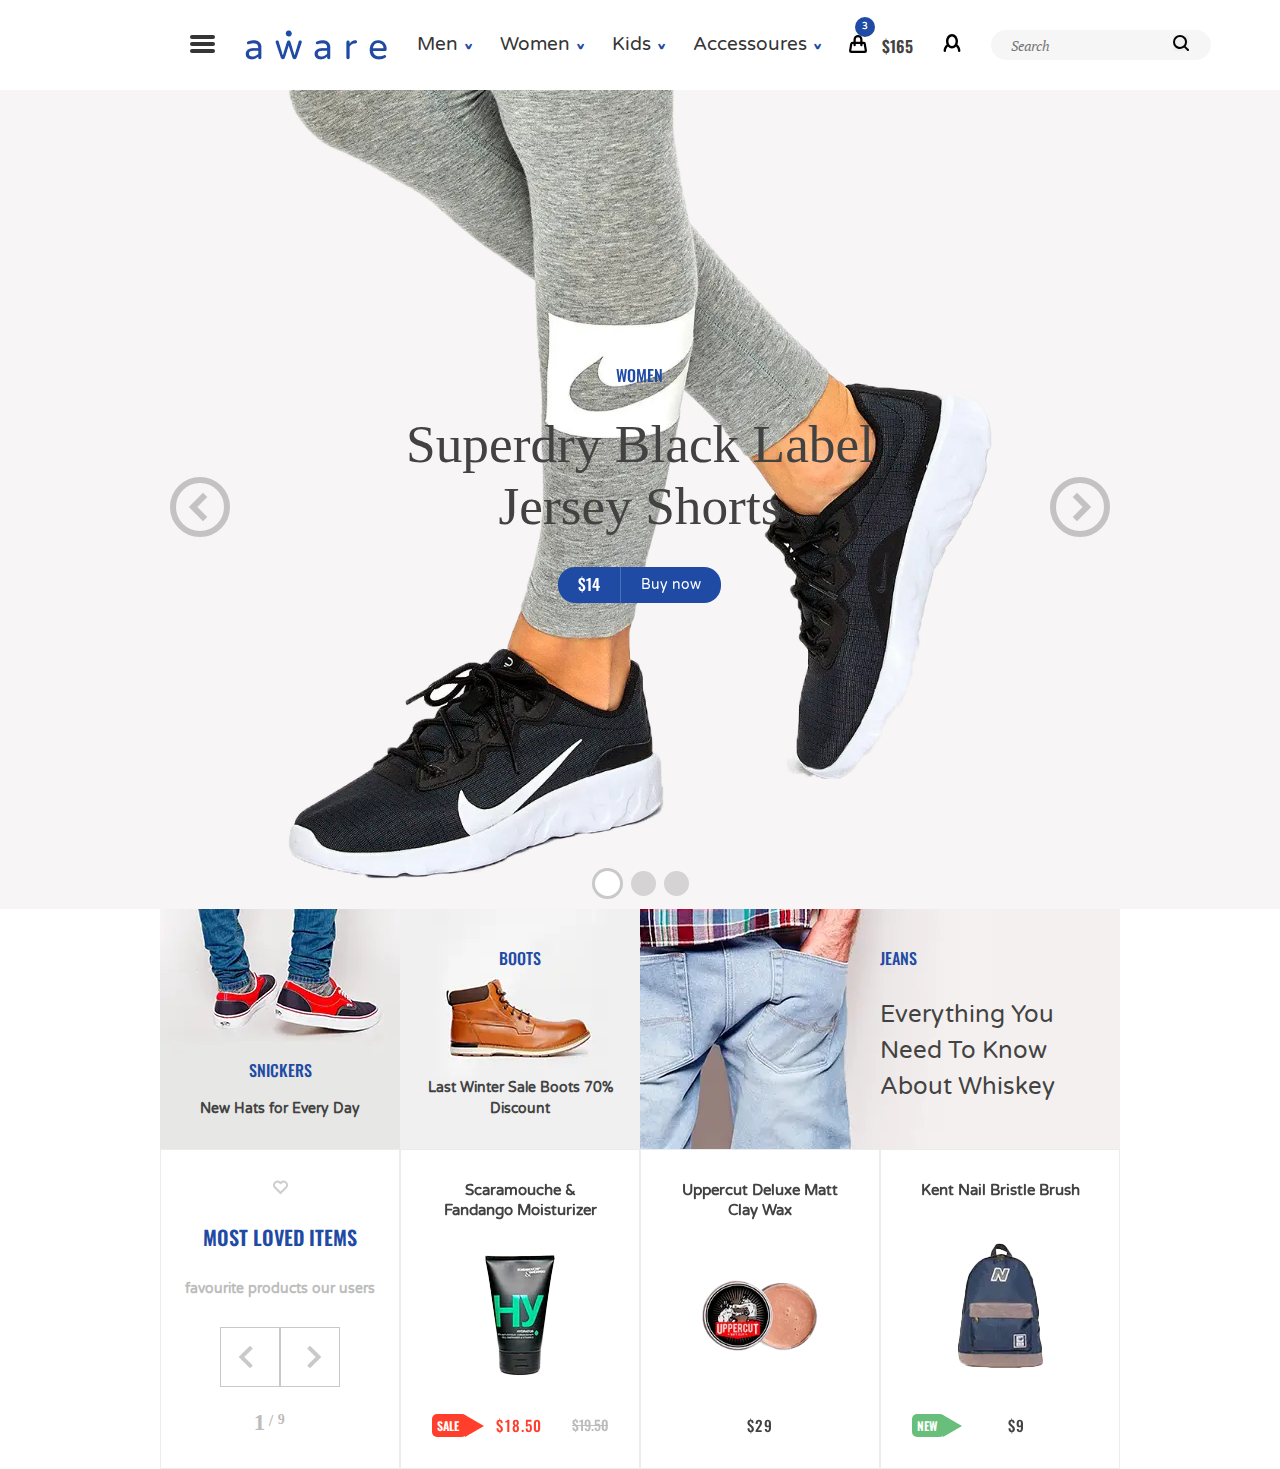
<file: index.html>
<!DOCTYPE html><html lang="en">	<head>		<meta charset="utf-8">		<meta name="viewport" content="width=device-width, initial-scale=1.0">		<link rel="stylesheet" href="css/main.min.css">		<title>Aware</title>	</head>	<body>		<header class="header header__container container">    <div class="header__left">        <div class="burger">            <span></span>        </div>        <div class="header__logo"></div>        <nav class="header__nav nav">            <ul class="nav__list">                <li class="nav__item">                    <a href="#">Men</a>                    <ul class="nav__dropdown dropdown">                        <li class="dropdown__item"><a class="dropdown__link main-link" href="#">Bags</a></li>                        <li class="dropdown__item"><a class="dropdown__link main-link" href="#">Belts</a></li>                        <li class="dropdown__item"><a class="dropdown__link main-link" href="#">Hats, Scarves &                                Gloves</a></li>                        <li class="dropdown__item"><a class="dropdown__link main-link" href="#">Sunglassses</a></li>                        <li class="dropdown__item"><a class="dropdown__link main-link" href="#">Watches</a></li>                        <li class="dropdown__item"><a class="dropdown__link main-link" href="#">Wallets</a></li>                        <li class="dropdown__item"><a class="dropdown__link main-link" href="#">Boat Shoes</a></li>                        <li class="dropdown__item"><a class="dropdown__link main-link" href="#">Boots</a></li>                        <li class="dropdown__item"><a class="dropdown__link main-link" href="#">Deserts & Chukkas</a>                        </li>                        <li class="dropdown__item"><a class="dropdown__link main-link" href="#">Espadrilles &                                Sandals</a></li>                        <li class="dropdown__item"><a class="dropdown__link main-link" href="#">Flip Flops</a></li>                    </ul>                </li>                <li class="nav__item">                    <a href="#">Women</a>                    <ul class="nav__dropdown dropdown">                        <li class="dropdown__item"><a class="dropdown__link main-link" href="#">Bags</a></li>                        <li class="dropdown__item"><a class="dropdown__link main-link" href="#">Belts</a></li>                        <li class="dropdown__item"><a class="dropdown__link main-link" href="#">Hats, Scarves &                                Gloves</a></li>                        <li class="dropdown__item"><a class="dropdown__link main-link" href="#">Sunglassses</a></li>                        <li class="dropdown__item"><a class="dropdown__link main-link" href="#">Watches</a></li>                        <li class="dropdown__item"><a class="dropdown__link main-link" href="#">Wallets</a></li>                        <li class="dropdown__item"><a class="dropdown__link main-link" href="#">Boat Shoes</a></li>                        <li class="dropdown__item"><a class="dropdown__link main-link" href="#">Boots</a></li>                        <li class="dropdown__item"><a class="dropdown__link main-link" href="#">Deserts & Chukkas</a>                        </li>                        <li class="dropdown__item"><a class="dropdown__link main-link" href="#">Espadrilles &                                Sandals</a></li>                        <li class="dropdown__item"><a class="dropdown__link main-link" href="#">Flip Flops</a></li>                    </ul>                </li>                <li class="nav__item">                    <a href="#">Kids</a>                    <ul class="nav__dropdown dropdown">                        <li class="dropdown__item"><a class="dropdown__link main-link" href="#">Bags</a></li>                        <li class="dropdown__item"><a class="dropdown__link main-link" href="#">Belts</a></li>                        <li class="dropdown__item"><a class="dropdown__link main-link" href="#">Hats, Scarves &                                Gloves</a></li>                        <li class="dropdown__item"><a class="dropdown__link main-link" href="#">Sunglassses</a></li>                        <li class="dropdown__item"><a class="dropdown__link main-link" href="#">Watches</a></li>                        <li class="dropdown__item"><a class="dropdown__link main-link" href="#">Wallets</a></li>                        <li class="dropdown__item"><a class="dropdown__link main-link" href="#">Boat Shoes</a></li>                        <li class="dropdown__item"><a class="dropdown__link main-link" href="#">Boots</a></li>                        <li class="dropdown__item"><a class="dropdown__link main-link" href="#">Deserts & Chukkas</a>                        </li>                        <li class="dropdown__item"><a class="dropdown__link main-link" href="#">Espadrilles &                                Sandals</a></li>                        <li class="dropdown__item"><a class="dropdown__link main-link" href="#">Flip Flops</a></li>                    </ul>                </li>                <li class="nav__item">                    <a href="#">Accessoures</a>                    <ul class="nav__dropdown dropdown">                        <li class="dropdown__item"><a class="dropdown__link main-link" href="#">Bags</a></li>                        <li class="dropdown__item"><a class="dropdown__link main-link" href="#">Belts</a></li>                        <li class="dropdown__item"><a class="dropdown__link main-link" href="#">Hats, Scarves &                                Gloves</a></li>                        <li class="dropdown__item"><a class="dropdown__link main-link" href="#">Sunglassses</a></li>                        <li class="dropdown__item"><a class="dropdown__link main-link" href="#">Watches</a></li>                        <li class="dropdown__item"><a class="dropdown__link main-link" href="#">Wallets</a></li>                        <li class="dropdown__item"><a class="dropdown__link main-link" href="#">Boat Shoes</a></li>                        <li class="dropdown__item"><a class="dropdown__link main-link" href="#">Boots</a></li>                        <li class="dropdown__item"><a class="dropdown__link main-link" href="#">Deserts & Chukkas</a>                        </li>                        <li class="dropdown__item"><a class="dropdown__link main-link" href="#">Espadrilles &                                Sandals</a></li>                        <li class="dropdown__item"><a class="dropdown__link main-link" href="#">Flip Flops</a></li>                    </ul>                </li>            </ul>        </nav>    </div>    <div class="header__right">        <div class="header__user-panel user-panel">            <ul class="user-panel__list">                <li class="user-panel__item basket">                    <a href="#" class="user-panel__link">                        <svg>                            <use xlink:href="img/sprite.svg#basket"></use>                        </svg>                    </a>                    <div class="basket__count">3</div>                    <div class="basket__total-price">165</div>                </li>                <li class="user-panel__item user">                    <a href="#" class="user-panel__link">                        <svg>                            <use xlink:href="img/sprite.svg#user"></use>                        </svg>                    </a>                </li>                <li class="user-panel__item search">                    <form class="user-panel__form">                        <input type="text" placeholder="Search">                        <button type="submit"></button>                    </form>                </li>            </ul>        </div>    </div></header><div class="container container_hidden">    <div class="sidebar">        <ul class="sidebar__block sidebar__main-block">            <li class="sidebar__item sidebar__item_hidden"><a href="#">Men</a></li>            <li class="sidebar__item sidebar__item_hidden"><a href="#">Women</a></li>            <li class="sidebar__item sidebar__item_hidden"><a href="#">Kids</a></li>            <li class="sidebar__item sidebar__item_hidden"><a href="#">Accessoures</a></li>            <li class="sidebar__item"><a class="sale" href="#">Sale -70%</a></li>            <li class="sidebar__item"><a href="#">LookBook</a></li>            <li class="sidebar__item"><a href="#">Blog</a></li>        </ul>        <ul class="sidebar__block sidebar__help-block">            <li class="sidebar__item sidebar__help-item"><a class="sale" href="#">Shipping</a></li>            <li class="sidebar__item sidebar__help-item"><a href="#">Payment</a></li>            <li class="sidebar__item sidebar__help-item"><a href="#">Help</a></li>        </ul>        <ul class="sidebar__block sidebar__user-block user-panel">            <li class="sidebar__item sidebar__user-item user-panel__item user-panel__item_hidden user-panel__item_fill-tundora">                <a href="#" class="user-panel__link user-panel__link_color-silver">                    <svg>                        <use xlink:href="img/sprite.svg#user"></use>                    </svg>                    User                </a>            </li>            <li class="sidebar__item sidebar__user-item user-panel__item user-panel__item_hidden user-panel__item_fill-tundora">                <a href="#" class="user-panel__link user-panel__link_color-silver">                    <svg>                        <use xlink:href="img/sprite.svg#basket"></use>                    </svg>                    Order                </a>            </li>            <li class="sidebar__item sidebar__user-item user-panel__item user-panel__item_fill-tundora">                <svg>                    <use xlink:href="img/sprite.svg#location"></use>                </svg>                <form class="sidebar__form">                    <input type="text" placeholder="Uzbekistan">/                    <input type="text" placeholder="$">                </form>            </li>        </ul>    </div></div>		<div class="background-main-slider">    <div class="main-slider swiper-container container">        <div class="swiper-wrapper">            <div class="main-slider__slide swiper-slide">                <picture><source srcset="/img/main-slider-hero.webp" type="image/webp"><img class="main-slider__image" src="/img/main-slider-hero.png" alt=""></picture>                <div class="main-slider__content">                    <div class="main-slider__item main-slider__title">Women</div>                    <div class="main-slider__item main-slider__text">                        Superdry Black Label Jersey Shorts                    </div>                    <div class="main-slider__item main-slider__btn btn">                        <div class="btn__left">$14</div>                        <div class="btn__right">Buy now</div>                    </div>                </div>            </div>            <div class="main-slider__slide swiper-slide">                <picture><source srcset="/img/main-slider-hero.webp" type="image/webp"><img class="main-slider__image" src="/img/main-slider-hero.png" alt=""></picture>                <div class="main-slider__content">                    <div class="main-slider__item main-slider__title">Women</div>                    <div class="main-slider__item main-slider__text">                        Superdry Black Label Jersey Shorts                    </div>                    <div class="main-slider__item main-slider__btn btn">                        <div class="btn__left">$14</div>                        <div class="btn__right">Buy now</div>                    </div>                </div>            </div>            <div class="main-slider__slide swiper-slide">                <picture><source srcset="/img/main-slider-hero.webp" type="image/webp"><img class="main-slider__image" src="/img/main-slider-hero.png" alt=""></picture>                <div class="main-slider__content">                    <div class="main-slider__item main-slider__title">Women</div>                    <div class="main-slider__item main-slider__text">                        Superdry Black Label Jersey Shorts                    </div>                    <div class="main-slider__item main-slider__btn btn">                        <div class="btn__left">$14</div>                        <div class="btn__right">Buy now</div>                    </div>                </div>            </div>        </div>        <div class="swiper-pagination"></div>        <div class="main-slider__navigation-btn swiper-button-next">            <div class="main-slider__navigation-btn_next"></div>        </div>        <div class="main-slider__navigation-btn swiper-button-prev">            <div class="main-slider__navigation-btn_prev"></div>        </div>    </div></div>		<main class="main-content container">			<div class="banners container">    <div class="banners__item">        <div class="banners__content">            <div class="banners__title">Snickers</div>            <div class="banners__text">                New Hats for Every Day            </div>        </div>        <picture><source srcset="/img/banner1.webp" type="image/webp"><img class="banners__image" src="/img/banner1.png" alt=""></picture>    </div>    <div class="banners__item">        <div class="banners__content">            <div class="banners__title">Boots</div>            <div class="banners__text">                Last Winter Sale Boots 70% Discount            </div>        </div>        <picture><source srcset="/img/banner2.webp" type="image/webp"><img class="banners__image" src="/img/banner2.png" alt=""></picture>    </div>    <div class="banners__item">        <div class="banners__content">            <div class="banners__title">Jeans</div>            <div class="banners__text">                Everything You Need To Know About Whiskey            </div>        </div>        <div class="banners__background"></div>    </div></div>			<div class="most-loved">    <div class="most-loved__container container">        <div class="most-loved__header section-header">            <svg class="section-header__image">                <use xlink:href="img/sprite.svg#heart"></use>            </svg>            <div class="section-header__title">                Most loved items            </div>            <div class="section-header__description">                favourite products our users            </div>        </div>        <div class="most-loved__control">            <div class="most-loved__btns-container">                <div class="most-loved__btn-container most-loved__swiper-button-prev">                    <div class="most-loved__btn-icon most-loved__btn-icon_prev"></div>                </div>                <div class="most-loved__btn-container most-loved__swiper-button-next">                    <div class="most-loved__btn-icon most-loved__btn-icon_next"></div>                </div>            </div>            <div class="most-loved__swiper-pagination"></div>        </div>        <div class="most-loved__slider">            <div class="swiper-wrapper">                <div class="swiper-slide most-loved__slide most-loved-slide">                    <div class="most-loved-slide__title">                        Scaramouche & Fandango Moisturizer                    </div>                    <picture><source srcset="/img/most-loved1.webp" type="image/webp"><img src="/img/most-loved1.png" alt="" class="most-loved-slide__image"></picture>                    <div class="most-loved-slide__price-container">                        <div class="most-loved-slide__sale-icon">Sale</div>                        <div class="most-loved-slide__current-price most-loved-slide__current-price_sale">18.50</div>                        <div class="most-loved-slide__last-price">19.50</div>                    </div>                </div>                <div class="swiper-slide most-loved__slide most-loved-slide">                    <div class="most-loved-slide__title">                        Uppercut Deluxe Matt Clay Wax                    </div>                    <picture><source srcset="/img/most-loved2.webp" type="image/webp"><img src="/img/most-loved2.png" alt="" class="most-loved-slide__image"></picture>                    <div class="most-loved-slide__price-container">                        <div></div>                        <div class="most-loved-slide__current-price">29</div>                        <div></div>                    </div>                </div>                <div class="swiper-slide most-loved__slide most-loved-slide">                    <div class="most-loved-slide__title">                        Kent Nail Bristle Brush                    </div>                    <picture><source srcset="/img/most-loved3.webp" type="image/webp"><img src="/img/most-loved3.png" alt="" class="most-loved-slide__image"></picture>                    <div class="most-loved-slide__price-container">                        <div class="most-loved-slide__new-icon">New</div>                        <div class="most-loved-slide__current-price">9</div>                        <div></div>                    </div>                </div>                <div class="swiper-slide most-loved__slide most-loved-slide">                    <div class="most-loved-slide__title">                        Scaramouche & Fandango Moisturizer                    </div>                    <picture><source srcset="/img/most-loved1.webp" type="image/webp"><img src="/img/most-loved1.png" alt="" class="most-loved-slide__image"></picture>                    <div class="most-loved-slide__price-container">                        <div class="most-loved-slide__sale-icon">Sale</div>                        <div class="most-loved-slide__current-price most-loved-slide__current-price_sale">18.50</div>                        <div class="most-loved-slide__last-price">19.50</div>                    </div>                </div>                <div class="swiper-slide most-loved__slide most-loved-slide">                    <div class="most-loved-slide__title">                        Uppercut Deluxe Matt Clay Wax                    </div>                    <picture><source srcset="/img/most-loved2.webp" type="image/webp"><img src="/img/most-loved2.png" alt="" class="most-loved-slide__image"></picture>                    <div class="most-loved-slide__price-container">                        <div></div>                        <div class="most-loved-slide__current-price">29</div>                        <div></div>                    </div>                </div>                <div class="swiper-slide most-loved__slide most-loved-slide">                    <div class="most-loved-slide__title">                        Kent Nail Bristle Brush                    </div>                    <picture><source srcset="/img/most-loved3.webp" type="image/webp"><img src="/img/most-loved3.png" alt="" class="most-loved-slide__image"></picture>                    <div class="most-loved-slide__price-container">                        <div class="most-loved-slide__new-icon">New</div>                        <div class="most-loved-slide__current-price">9</div>                        <div></div>                    </div>                </div>                <div class="swiper-slide most-loved__slide most-loved-slide">                    <div class="most-loved-slide__title">                        Scaramouche & Fandango Moisturizer                    </div>                    <picture><source srcset="/img/most-loved1.webp" type="image/webp"><img src="/img/most-loved1.png" alt="" class="most-loved-slide__image"></picture>                    <div class="most-loved-slide__price-container">                        <div class="most-loved-slide__sale-icon">Sale</div>                        <div class="most-loved-slide__current-price most-loved-slide__current-price_sale">18.50</div>                        <div class="most-loved-slide__last-price">19.50</div>                    </div>                </div>                <div class="swiper-slide most-loved__slide most-loved-slide">                    <div class="most-loved-slide__title">                        Uppercut Deluxe Matt Clay Wax                    </div>                    <picture><source srcset="/img/most-loved2.webp" type="image/webp"><img src="/img/most-loved2.png" alt="" class="most-loved-slide__image"></picture>                    <div class="most-loved-slide__price-container">                        <div></div>                        <div class="most-loved-slide__current-price">29</div>                        <div></div>                    </div>                </div>                <div class="swiper-slide most-loved__slide most-loved-slide">                    <div class="most-loved-slide__title">                        Kent Nail Bristle Brush                    </div>                    <picture><source srcset="/img/most-loved3.webp" type="image/webp"><img src="/img/most-loved3.png" alt="" class="most-loved-slide__image"></picture>                    <div class="most-loved-slide__price-container">                        <div class="most-loved-slide__new-icon">New</div>                        <div class="most-loved-slide__current-price">9</div>                        <div></div>                    </div>                </div>            </div>        </div>    </div></div>					</main>	</body>	<script src="js/main.min.js"></script></html>
</file>
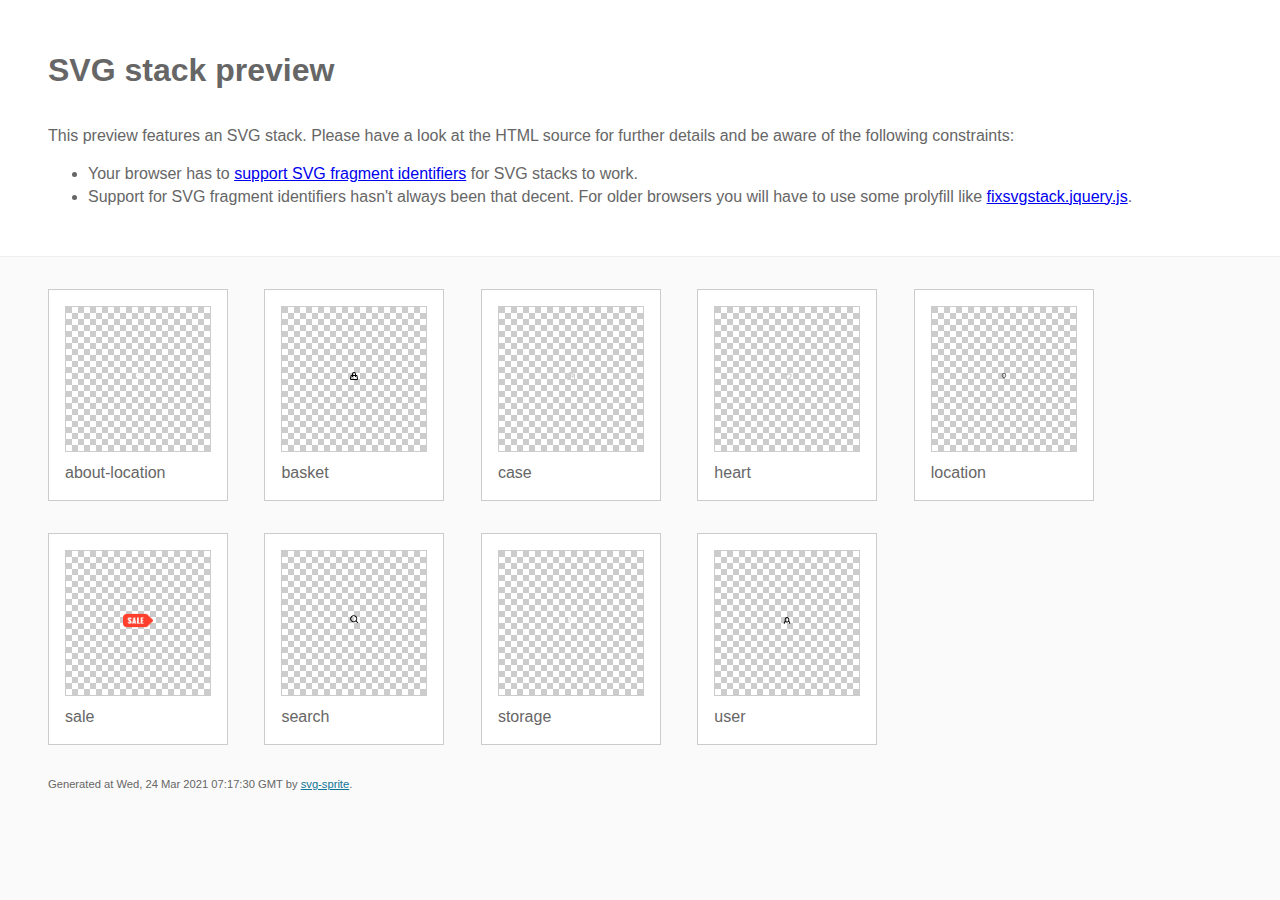
<file: img/stack/sprite.stack.html>
<!DOCTYPE html>
<html lang="en" xmlns="http://www.w3.org/1999/xhtml">
	<head>
		<meta charset="utf-8"/>
		<meta http-equiv="X-UA-Compatible" content="IE=Edge"/>
		<title>SVG stack preview | svg-sprite</title>
		<style>@charset "UTF-8";body{padding:0;margin:0;color:#666;background:#fafafa;font-family:Arial,Helvetica,sans-serif;font-size:1em;line-height:1.4}header{display:block;padding:3em 3em 2em 3em;background-color:#fff}header p{margin:2em 0 0 0}section{border-top:1px solid #eee;padding:2em 3em 0 3em}section ul{margin:0;padding:0}section li{display:inline;display:inline-block;background-color:#fff;position:relative;margin:0 2em 2em 0;vertical-align:top;border:1px solid #ccc;padding:1em 1em 3em 1em;cursor:default}.icon-box{margin:0;width:144px;height:144px;position:relative;background:#ccc url("[data-uri]") top left repeat;border:1px solid #ccc;display:table-cell;vertical-align:middle;text-align:center}.icon{display:inline;display:inline-block}h1{margin-top:0}h2{margin:0;padding:0;font-size:1em;font-weight:normal;white-space:nowrap;overflow:hidden;text-overflow:ellipsis;position:absolute;left:1em;right:1em;bottom:1em}footer{display:block;margin:0;padding:0 3em 3em 3em}footer p{margin:0;font-size:.7em}footer a{color:#0f7595;margin-left:0}</style>
		
<!--
	
Sprite shape dimensions
====================================================================================================
You will need to set the sprite shape dimensions via CSS when you use them as stack SVGs, otherwise
they would become a huge 100% in size. You may use the following dimension classes for doing so.
They might well be outsourced to an external stylesheet of course.

-->

<style type="text/css">
	.svg-about-location-dims { width: 13px; height: 16px; }
	.svg-basket-dims { width: 16px; height: 16px; }
	.svg-case-dims { width: 16px; height: 16px; }
	.svg-heart-dims { width: 15px; height: 13.875px; }
	.svg-location-dims { width: 12px; height: 16px; }
	.svg-sale-dims { width: 34px; height: 15px; }
	.svg-search-dims { width: 17px; height: 17px; }
	.svg-storage-dims { width: 14px; height: 16px; }
	.svg-user-dims { width: 14px; height: 15px; }
</style>

<!--
====================================================================================================
-->

	</head>
	<body>
		<header>
			<h1>SVG stack preview</h1>
			<p>This preview features an SVG stack. Please have a look at the HTML source for further details and be aware of the following constraints:</p>
			<ul>
				<li>Your browser has to <a href="http://caniuse.com/#feat=svg-fragment" target="_blank">support SVG fragment identifiers</a> for SVG stacks to work.</li>
				<li>Support for SVG fragment identifiers hasn't always been that decent. For older browsers you will have to use some prolyfill like <a href="https://github.com/preciousforever/SVG-Stacker/blob/master/fixsvgstack.jquery.js" target="_blank">fixsvgstack.jquery.js</a>.</li>
			</ul>
		</header>
		<section>
			
<!--
	
SVG stack
====================================================================================================
These SVG images make use of fragment identifiers (IDs) to reference certain portions of the
external sprite. By default, all shapes inside the sprite are hidden by CSS. The `:target` pseudo
selector is used to show the very shape that is referenced by the fragment identifier.  

-->

			<ul>
				
				<li title="about-location">
					<div class="icon-box">
						
						<!-- about-location -->
						<img src="../sprite.svg#about-location" class="svg-about-location-dims" alt="about-location"/>
						
					</div>
					<h2>about-location</h2>
				</li>
				<li title="basket">
					<div class="icon-box">
						
						<!-- basket -->
						<img src="../sprite.svg#basket" class="svg-basket-dims" alt="basket"/>
						
					</div>
					<h2>basket</h2>
				</li>
				<li title="case">
					<div class="icon-box">
						
						<!-- case -->
						<img src="../sprite.svg#case" class="svg-case-dims" alt="case"/>
						
					</div>
					<h2>case</h2>
				</li>
				<li title="heart">
					<div class="icon-box">
						
						<!-- heart -->
						<img src="../sprite.svg#heart" class="svg-heart-dims" alt="heart"/>
						
					</div>
					<h2>heart</h2>
				</li>
				<li title="location">
					<div class="icon-box">
						
						<!-- location -->
						<img src="../sprite.svg#location" class="svg-location-dims" alt="location"/>
						
					</div>
					<h2>location</h2>
				</li>
				<li title="sale">
					<div class="icon-box">
						
						<!-- sale -->
						<img src="../sprite.svg#sale" class="svg-sale-dims" alt="sale"/>
						
					</div>
					<h2>sale</h2>
				</li>
				<li title="search">
					<div class="icon-box">
						
						<!-- search -->
						<img src="../sprite.svg#search" class="svg-search-dims" alt="search"/>
						
					</div>
					<h2>search</h2>
				</li>
				<li title="storage">
					<div class="icon-box">
						
						<!-- storage -->
						<img src="../sprite.svg#storage" class="svg-storage-dims" alt="storage"/>
						
					</div>
					<h2>storage</h2>
				</li>
				<li title="user">
					<div class="icon-box">
						
						<!-- user -->
						<img src="../sprite.svg#user" class="svg-user-dims" alt="user"/>
						
					</div>
					<h2>user</h2>
				</li>
			</ul>

<!--
====================================================================================================
-->

		</section>
		<footer>
			<p>Generated at Wed, 24 Mar 2021 07:17:30 GMT by <a href="https://github.com/jkphl/svg-sprite" target="_blank">svg-sprite</a>.</p>
		</footer>
	</body>
</html>
</file>
<file: css/main.min.css>
@import url(https://fonts.googleapis.com/css?family=Varela+Round:regular);@import url(https://fonts.googleapis.com/css?family=PT+Serif:regular,italic,700,700italic);@import url(https://fonts.googleapis.com/css?family=Oswald:200,300,regular,500,600,700);:root{--color-white:#fff;--color-black:#000;--color-silver:#bcbcbc;--color-mine-shaft:#353535;--color-tundora:#424242;--color-tundora2:#222;--color-tundora3:#4d4d4d;--color-fun-blue:#1f4ba5;--color-wild-sand:#f6f6f6;--color-red-orange:#ff3f2b;--color-fern:#68bf7b;--color-gallery:#ececec}/*! normalize.css v8.0.1 | MIT License | github.com/necolas/normalize.css */html{line-height:1.15;-webkit-text-size-adjust:100%}body{margin:0}main{display:block}h1{font-size:2em;margin:.67em 0}hr{-webkit-box-sizing:content-box;box-sizing:content-box;height:0;overflow:visible}pre{font-family:monospace,monospace;font-size:1em}a{background-color:transparent}abbr[title]{border-bottom:none;text-decoration:underline;-webkit-text-decoration:underline dotted;text-decoration:underline dotted}b,strong{font-weight:bolder}code,kbd,samp{font-family:monospace,monospace;font-size:1em}small{font-size:80%}sub,sup{font-size:75%;line-height:0;position:relative;vertical-align:baseline}sub{bottom:-.25em}sup{top:-.5em}img{border-style:none}button,input,optgroup,select,textarea{font-family:inherit;font-size:100%;line-height:1.15;margin:0}button,input{overflow:visible}button,select{text-transform:none}[type=button],[type=reset],[type=submit],button{-webkit-appearance:button}[type=button]::-moz-focus-inner,[type=reset]::-moz-focus-inner,[type=submit]::-moz-focus-inner,button::-moz-focus-inner{border-style:none;padding:0}[type=button]:-moz-focusring,[type=reset]:-moz-focusring,[type=submit]:-moz-focusring,button:-moz-focusring{outline:1px dotted ButtonText}fieldset{padding:.35em .75em .625em}legend{-webkit-box-sizing:border-box;box-sizing:border-box;color:inherit;display:table;max-width:100%;padding:0;white-space:normal}progress{vertical-align:baseline}textarea{overflow:auto}[type=checkbox],[type=radio]{-webkit-box-sizing:border-box;box-sizing:border-box;padding:0}[type=number]::-webkit-inner-spin-button,[type=number]::-webkit-outer-spin-button{height:auto}[type=search]{-webkit-appearance:textfield;outline-offset:-2px}[type=search]::-webkit-search-decoration{-webkit-appearance:none}::-webkit-file-upload-button{-webkit-appearance:button;font:inherit}details{display:block}summary{display:list-item}template{display:none}[hidden]{display:none}@font-face{font-family:swiper-icons;src:url("data:application/font-woff;charset=utf-8;base64, [base64]//wADZ2x5ZgAAAywAAADMAAAD2MHtryVoZWFkAAABbAAAADAAAAA2E2+eoWhoZWEAAAGcAAAAHwAAACQC9gDzaG10eAAAAigAAAAZAAAArgJkABFsb2NhAAAC0AAAAFoAAABaFQAUGG1heHAAAAG8AAAAHwAAACAAcABAbmFtZQAAA/gAAAE5AAACXvFdBwlwb3N0AAAFNAAAAGIAAACE5s74hXjaY2BkYGAAYpf5Hu/j+W2+MnAzMYDAzaX6QjD6/4//Bxj5GA8AuRwMYGkAPywL13jaY2BkYGA88P8Agx4j+/8fQDYfA1AEBWgDAIB2BOoAeNpjYGRgYNBh4GdgYgABEMnIABJzYNADCQAACWgAsQB42mNgYfzCOIGBlYGB0YcxjYGBwR1Kf2WQZGhhYGBiYGVmgAFGBiQQkOaawtDAoMBQxXjg/wEGPcYDDA4wNUA2CCgwsAAAO4EL6gAAeNpj2M0gyAACqxgGNWBkZ2D4/wMA+xkDdgAAAHjaY2BgYGaAYBkGRgYQiAHyGMF8FgYHIM3DwMHABGQrMOgyWDLEM1T9/w8UBfEMgLzE////P/5//f/V/xv+r4eaAAeMbAxwIUYmIMHEgKYAYjUcsDAwsLKxc3BycfPw8jEQA/[base64]/uznmfPFBNODM2K7MTQ45YEAZqGP81AmGGcF3iPqOop0r1SPTaTbVkfUe4HXj97wYE+yNwWYxwWu4v1ugWHgo3S1XdZEVqWM7ET0cfnLGxWfkgR42o2PvWrDMBSFj/IHLaF0zKjRgdiVMwScNRAoWUoH78Y2icB/yIY09An6AH2Bdu/UB+yxopYshQiEvnvu0dURgDt8QeC8PDw7Fpji3fEA4z/PEJ6YOB5hKh4dj3EvXhxPqH/SKUY3rJ7srZ4FZnh1PMAtPhwP6fl2PMJMPDgeQ4rY8YT6Gzao0eAEA409DuggmTnFnOcSCiEiLMgxCiTI6Cq5DZUd3Qmp10vO0LaLTd2cjN4fOumlc7lUYbSQcZFkutRG7g6JKZKy0RmdLY680CDnEJ+UMkpFFe1RN7nxdVpXrC4aTtnaurOnYercZg2YVmLN/d/gczfEimrE/fs/bOuq29Zmn8tloORaXgZgGa78yO9/cnXm2BpaGvq25Dv9S4E9+5SIc9PqupJKhYFSSl47+Qcr1mYNAAAAeNptw0cKwkAAAMDZJA8Q7OUJvkLsPfZ6zFVERPy8qHh2YER+3i/BP83vIBLLySsoKimrqKqpa2hp6+jq6RsYGhmbmJqZSy0sraxtbO3sHRydnEMU4uR6yx7JJXveP7WrDycAAAAAAAH//wACeNpjYGRgYOABYhkgZgJCZgZNBkYGLQZtIJsFLMYAAAw3ALgAeNolizEKgDAQBCchRbC2sFER0YD6qVQiBCv/H9ezGI6Z5XBAw8CBK/m5iQQVauVbXLnOrMZv2oLdKFa8Pjuru2hJzGabmOSLzNMzvutpB3N42mNgZGBg4GKQYzBhYMxJLMlj4GBgAYow/P/PAJJhLM6sSoWKfWCAAwDAjgbRAAB42mNgYGBkAIIbCZo5IPrmUn0hGA0AO8EFTQAA") format("woff");font-weight:400;font-style:normal}:root{--swiper-theme-color:#007aff}.swiper-container{margin-left:auto;margin-right:auto;position:relative;overflow:hidden;list-style:none;padding:0;z-index:1}.swiper-container-vertical>.swiper-wrapper{-webkit-box-orient:vertical;-webkit-box-direction:normal;-ms-flex-direction:column;flex-direction:column}.swiper-wrapper{position:relative;width:100%;height:100%;z-index:1;display:-webkit-box;display:-ms-flexbox;display:flex;-webkit-transition-property:-webkit-transform;transition-property:-webkit-transform;-o-transition-property:transform;transition-property:transform;transition-property:transform,-webkit-transform;-webkit-box-sizing:content-box;box-sizing:content-box}.swiper-container-android .swiper-slide,.swiper-wrapper{-webkit-transform:translate3d(0,0,0);transform:translate3d(0,0,0)}.swiper-container-multirow>.swiper-wrapper{-ms-flex-wrap:wrap;flex-wrap:wrap}.swiper-container-multirow-column>.swiper-wrapper{-ms-flex-wrap:wrap;flex-wrap:wrap;-webkit-box-orient:vertical;-webkit-box-direction:normal;-ms-flex-direction:column;flex-direction:column}.swiper-container-free-mode>.swiper-wrapper{-webkit-transition-timing-function:ease-out;-o-transition-timing-function:ease-out;transition-timing-function:ease-out;margin:0 auto}.swiper-container-pointer-events{-ms-touch-action:pan-y;touch-action:pan-y}.swiper-container-pointer-events.swiper-container-vertical{-ms-touch-action:pan-x;touch-action:pan-x}.swiper-slide{-ms-flex-negative:0;flex-shrink:0;width:100%;height:100%;position:relative;-webkit-transition-property:-webkit-transform;transition-property:-webkit-transform;-o-transition-property:transform;transition-property:transform;transition-property:transform,-webkit-transform}.swiper-slide-invisible-blank{visibility:hidden}.swiper-container-autoheight,.swiper-container-autoheight .swiper-slide{height:auto}.swiper-container-autoheight .swiper-wrapper{-webkit-box-align:start;-ms-flex-align:start;align-items:flex-start;-webkit-transition-property:height,-webkit-transform;transition-property:height,-webkit-transform;-o-transition-property:transform,height;transition-property:transform,height;transition-property:transform,height,-webkit-transform}.swiper-container-3d{-webkit-perspective:1200px;perspective:1200px}.swiper-container-3d .swiper-cube-shadow,.swiper-container-3d .swiper-slide,.swiper-container-3d .swiper-slide-shadow-bottom,.swiper-container-3d .swiper-slide-shadow-left,.swiper-container-3d .swiper-slide-shadow-right,.swiper-container-3d .swiper-slide-shadow-top,.swiper-container-3d .swiper-wrapper{-webkit-transform-style:preserve-3d;transform-style:preserve-3d}.swiper-container-3d .swiper-slide-shadow-bottom,.swiper-container-3d .swiper-slide-shadow-left,.swiper-container-3d .swiper-slide-shadow-right,.swiper-container-3d .swiper-slide-shadow-top{position:absolute;left:0;top:0;width:100%;height:100%;pointer-events:none;z-index:10}.swiper-container-3d .swiper-slide-shadow-left{background-image:-webkit-gradient(linear,right top,left top,from(rgba(0,0,0,.5)),to(rgba(0,0,0,0)));background-image:-o-linear-gradient(right,rgba(0,0,0,.5),rgba(0,0,0,0));background-image:linear-gradient(to left,rgba(0,0,0,.5),rgba(0,0,0,0))}.swiper-container-3d .swiper-slide-shadow-right{background-image:-webkit-gradient(linear,left top,right top,from(rgba(0,0,0,.5)),to(rgba(0,0,0,0)));background-image:-o-linear-gradient(left,rgba(0,0,0,.5),rgba(0,0,0,0));background-image:linear-gradient(to right,rgba(0,0,0,.5),rgba(0,0,0,0))}.swiper-container-3d .swiper-slide-shadow-top{background-image:-webkit-gradient(linear,left bottom,left top,from(rgba(0,0,0,.5)),to(rgba(0,0,0,0)));background-image:-o-linear-gradient(bottom,rgba(0,0,0,.5),rgba(0,0,0,0));background-image:linear-gradient(to top,rgba(0,0,0,.5),rgba(0,0,0,0))}.swiper-container-3d .swiper-slide-shadow-bottom{background-image:-webkit-gradient(linear,left top,left bottom,from(rgba(0,0,0,.5)),to(rgba(0,0,0,0)));background-image:-o-linear-gradient(top,rgba(0,0,0,.5),rgba(0,0,0,0));background-image:linear-gradient(to bottom,rgba(0,0,0,.5),rgba(0,0,0,0))}.swiper-container-css-mode>.swiper-wrapper{overflow:auto;scrollbar-width:none;-ms-overflow-style:none}.swiper-container-css-mode>.swiper-wrapper::-webkit-scrollbar{display:none}.swiper-container-css-mode>.swiper-wrapper>.swiper-slide{scroll-snap-align:start start}.swiper-container-horizontal.swiper-container-css-mode>.swiper-wrapper{-ms-scroll-snap-type:x mandatory;scroll-snap-type:x mandatory}.swiper-container-vertical.swiper-container-css-mode>.swiper-wrapper{-ms-scroll-snap-type:y mandatory;scroll-snap-type:y mandatory}:root{--swiper-navigation-size:44px}.swiper-button-next,.swiper-button-prev{position:absolute;top:50%;width:calc(var(--swiper-navigation-size)/ 44 * 27);height:var(--swiper-navigation-size);margin-top:calc(-1 * var(--swiper-navigation-size)/ 2);z-index:10;cursor:pointer;display:-webkit-box;display:-ms-flexbox;display:flex;-webkit-box-align:center;-ms-flex-align:center;align-items:center;-webkit-box-pack:center;-ms-flex-pack:center;justify-content:center;color:var(--swiper-navigation-color,var(--swiper-theme-color))}.swiper-button-next.swiper-button-disabled,.swiper-button-prev.swiper-button-disabled{opacity:.35;cursor:auto;pointer-events:none}.swiper-button-next:after,.swiper-button-prev:after{font-family:swiper-icons;font-size:var(--swiper-navigation-size);text-transform:none!important;letter-spacing:0;text-transform:none;font-variant:initial;line-height:1}.swiper-button-prev,.swiper-container-rtl .swiper-button-next{left:10px;right:auto}.swiper-button-prev:after,.swiper-container-rtl .swiper-button-next:after{content:'prev'}.swiper-button-next,.swiper-container-rtl .swiper-button-prev{right:10px;left:auto}.swiper-button-next:after,.swiper-container-rtl .swiper-button-prev:after{content:'next'}.swiper-button-next.swiper-button-white,.swiper-button-prev.swiper-button-white{--swiper-navigation-color:#ffffff}.swiper-button-next.swiper-button-black,.swiper-button-prev.swiper-button-black{--swiper-navigation-color:#000000}.swiper-button-lock{display:none}.swiper-pagination{position:absolute;text-align:center;-webkit-transition:.3s opacity;-o-transition:.3s opacity;transition:.3s opacity;-webkit-transform:translate3d(0,0,0);transform:translate3d(0,0,0);z-index:10}.swiper-pagination.swiper-pagination-hidden{opacity:0}.swiper-container-horizontal>.swiper-pagination-bullets,.swiper-pagination-custom,.swiper-pagination-fraction{bottom:10px;left:0;width:100%}.swiper-pagination-bullets-dynamic{overflow:hidden;font-size:0}.swiper-pagination-bullets-dynamic .swiper-pagination-bullet{-webkit-transform:scale(.33);-ms-transform:scale(.33);transform:scale(.33);position:relative}.swiper-pagination-bullets-dynamic .swiper-pagination-bullet-active{-webkit-transform:scale(1);-ms-transform:scale(1);transform:scale(1)}.swiper-pagination-bullets-dynamic .swiper-pagination-bullet-active-main{-webkit-transform:scale(1);-ms-transform:scale(1);transform:scale(1)}.swiper-pagination-bullets-dynamic .swiper-pagination-bullet-active-prev{-webkit-transform:scale(.66);-ms-transform:scale(.66);transform:scale(.66)}.swiper-pagination-bullets-dynamic .swiper-pagination-bullet-active-prev-prev{-webkit-transform:scale(.33);-ms-transform:scale(.33);transform:scale(.33)}.swiper-pagination-bullets-dynamic .swiper-pagination-bullet-active-next{-webkit-transform:scale(.66);-ms-transform:scale(.66);transform:scale(.66)}.swiper-pagination-bullets-dynamic .swiper-pagination-bullet-active-next-next{-webkit-transform:scale(.33);-ms-transform:scale(.33);transform:scale(.33)}.swiper-pagination-bullet{width:8px;height:8px;display:inline-block;border-radius:50%;background:#000;opacity:.2}button.swiper-pagination-bullet{border:none;margin:0;padding:0;-webkit-box-shadow:none;box-shadow:none;-webkit-appearance:none;-moz-appearance:none;appearance:none}.swiper-pagination-clickable .swiper-pagination-bullet{cursor:pointer}.swiper-pagination-bullet-active{opacity:1;background:var(--swiper-pagination-color,var(--swiper-theme-color))}.swiper-container-vertical>.swiper-pagination-bullets{right:10px;top:50%;-webkit-transform:translate3d(0,-50%,0);transform:translate3d(0,-50%,0)}.swiper-container-vertical>.swiper-pagination-bullets .swiper-pagination-bullet{margin:6px 0;display:block}.swiper-container-vertical>.swiper-pagination-bullets.swiper-pagination-bullets-dynamic{top:50%;-webkit-transform:translateY(-50%);-ms-transform:translateY(-50%);transform:translateY(-50%);width:8px}.swiper-container-vertical>.swiper-pagination-bullets.swiper-pagination-bullets-dynamic .swiper-pagination-bullet{display:inline-block;-webkit-transition:.2s top,.2s -webkit-transform;transition:.2s top,.2s -webkit-transform;-o-transition:.2s transform,.2s top;transition:.2s transform,.2s top;transition:.2s transform,.2s top,.2s -webkit-transform}.swiper-container-horizontal>.swiper-pagination-bullets .swiper-pagination-bullet{margin:0 4px}.swiper-container-horizontal>.swiper-pagination-bullets.swiper-pagination-bullets-dynamic{left:50%;-webkit-transform:translateX(-50%);-ms-transform:translateX(-50%);transform:translateX(-50%);white-space:nowrap}.swiper-container-horizontal>.swiper-pagination-bullets.swiper-pagination-bullets-dynamic .swiper-pagination-bullet{-webkit-transition:.2s left,.2s -webkit-transform;transition:.2s left,.2s -webkit-transform;-o-transition:.2s transform,.2s left;transition:.2s transform,.2s left;transition:.2s transform,.2s left,.2s -webkit-transform}.swiper-container-horizontal.swiper-container-rtl>.swiper-pagination-bullets-dynamic .swiper-pagination-bullet{-webkit-transition:.2s right,.2s -webkit-transform;transition:.2s right,.2s -webkit-transform;-o-transition:.2s transform,.2s right;transition:.2s transform,.2s right;transition:.2s transform,.2s right,.2s -webkit-transform}.swiper-pagination-progressbar{background:rgba(0,0,0,.25);position:absolute}.swiper-pagination-progressbar .swiper-pagination-progressbar-fill{background:var(--swiper-pagination-color,var(--swiper-theme-color));position:absolute;left:0;top:0;width:100%;height:100%;-webkit-transform:scale(0);-ms-transform:scale(0);transform:scale(0);-webkit-transform-origin:left top;-ms-transform-origin:left top;transform-origin:left top}.swiper-container-rtl .swiper-pagination-progressbar .swiper-pagination-progressbar-fill{-webkit-transform-origin:right top;-ms-transform-origin:right top;transform-origin:right top}.swiper-container-horizontal>.swiper-pagination-progressbar,.swiper-container-vertical>.swiper-pagination-progressbar.swiper-pagination-progressbar-opposite{width:100%;height:4px;left:0;top:0}.swiper-container-horizontal>.swiper-pagination-progressbar.swiper-pagination-progressbar-opposite,.swiper-container-vertical>.swiper-pagination-progressbar{width:4px;height:100%;left:0;top:0}.swiper-pagination-white{--swiper-pagination-color:#ffffff}.swiper-pagination-black{--swiper-pagination-color:#000000}.swiper-pagination-lock{display:none}.swiper-scrollbar{border-radius:10px;position:relative;-ms-touch-action:none;background:rgba(0,0,0,.1)}.swiper-container-horizontal>.swiper-scrollbar{position:absolute;left:1%;bottom:3px;z-index:50;height:5px;width:98%}.swiper-container-vertical>.swiper-scrollbar{position:absolute;right:3px;top:1%;z-index:50;width:5px;height:98%}.swiper-scrollbar-drag{height:100%;width:100%;position:relative;background:rgba(0,0,0,.5);border-radius:10px;left:0;top:0}.swiper-scrollbar-cursor-drag{cursor:move}.swiper-scrollbar-lock{display:none}.swiper-zoom-container{width:100%;height:100%;display:-webkit-box;display:-ms-flexbox;display:flex;-webkit-box-pack:center;-ms-flex-pack:center;justify-content:center;-webkit-box-align:center;-ms-flex-align:center;align-items:center;text-align:center}.swiper-zoom-container>canvas,.swiper-zoom-container>img,.swiper-zoom-container>svg{max-width:100%;max-height:100%;-o-object-fit:contain;object-fit:contain}.swiper-slide-zoomed{cursor:move}.swiper-lazy-preloader{width:42px;height:42px;position:absolute;left:50%;top:50%;margin-left:-21px;margin-top:-21px;z-index:10;-webkit-transform-origin:50%;-ms-transform-origin:50%;transform-origin:50%;-webkit-animation:swiper-preloader-spin 1s infinite linear;animation:swiper-preloader-spin 1s infinite linear;-webkit-box-sizing:border-box;box-sizing:border-box;border:4px solid var(--swiper-preloader-color,var(--swiper-theme-color));border-radius:50%;border-top-color:transparent}.swiper-lazy-preloader-white{--swiper-preloader-color:#fff}.swiper-lazy-preloader-black{--swiper-preloader-color:#000}@-webkit-keyframes swiper-preloader-spin{100%{-webkit-transform:rotate(360deg);transform:rotate(360deg)}}@keyframes swiper-preloader-spin{100%{-webkit-transform:rotate(360deg);transform:rotate(360deg)}}.swiper-container .swiper-notification{position:absolute;left:0;top:0;pointer-events:none;opacity:0;z-index:-1000}.swiper-container-fade.swiper-container-free-mode .swiper-slide{-webkit-transition-timing-function:ease-out;-o-transition-timing-function:ease-out;transition-timing-function:ease-out}.swiper-container-fade .swiper-slide{pointer-events:none;-webkit-transition-property:opacity;-o-transition-property:opacity;transition-property:opacity}.swiper-container-fade .swiper-slide .swiper-slide{pointer-events:none}.swiper-container-fade .swiper-slide-active,.swiper-container-fade .swiper-slide-active .swiper-slide-active{pointer-events:auto}.swiper-container-cube{overflow:visible}.swiper-container-cube .swiper-slide{pointer-events:none;-webkit-backface-visibility:hidden;backface-visibility:hidden;z-index:1;visibility:hidden;-webkit-transform-origin:0 0;-ms-transform-origin:0 0;transform-origin:0 0;width:100%;height:100%}.swiper-container-cube .swiper-slide .swiper-slide{pointer-events:none}.swiper-container-cube.swiper-container-rtl .swiper-slide{-webkit-transform-origin:100% 0;-ms-transform-origin:100% 0;transform-origin:100% 0}.swiper-container-cube .swiper-slide-active,.swiper-container-cube .swiper-slide-active .swiper-slide-active{pointer-events:auto}.swiper-container-cube .swiper-slide-active,.swiper-container-cube .swiper-slide-next,.swiper-container-cube .swiper-slide-next+.swiper-slide,.swiper-container-cube .swiper-slide-prev{pointer-events:auto;visibility:visible}.swiper-container-cube .swiper-slide-shadow-bottom,.swiper-container-cube .swiper-slide-shadow-left,.swiper-container-cube .swiper-slide-shadow-right,.swiper-container-cube .swiper-slide-shadow-top{z-index:0;-webkit-backface-visibility:hidden;backface-visibility:hidden}.swiper-container-cube .swiper-cube-shadow{position:absolute;left:0;bottom:0;width:100%;height:100%;opacity:.6;z-index:0}.swiper-container-cube .swiper-cube-shadow:before{content:'';background:#000;position:absolute;left:0;top:0;bottom:0;right:0;-webkit-filter:blur(50px);filter:blur(50px)}.swiper-container-flip{overflow:visible}.swiper-container-flip .swiper-slide{pointer-events:none;-webkit-backface-visibility:hidden;backface-visibility:hidden;z-index:1}.swiper-container-flip .swiper-slide .swiper-slide{pointer-events:none}.swiper-container-flip .swiper-slide-active,.swiper-container-flip .swiper-slide-active .swiper-slide-active{pointer-events:auto}.swiper-container-flip .swiper-slide-shadow-bottom,.swiper-container-flip .swiper-slide-shadow-left,.swiper-container-flip .swiper-slide-shadow-right,.swiper-container-flip .swiper-slide-shadow-top{z-index:0;-webkit-backface-visibility:hidden;backface-visibility:hidden}*{margin:0;padding:0;-webkit-box-sizing:border-box;box-sizing:border-box}html{-webkit-box-sizing:border-box;box-sizing:border-box}body{overflow-anchor:none;margin:0;font-weight:500;color:var(--color-tundora);background-color:var(--color-white)}img{max-width:100%}a{text-decoration:none;color:inherit}ul{list-style:none;margin:0;padding:0}.visually-hidden{position:absolute!important;clip:rect(1px 1px 1px 1px);clip:rect(1px,1px,1px,1px);padding:0!important;border:0!important;height:1px!important;width:1px!important;overflow:hidden}.btn-reset{border:none;padding:0;background:0 0;cursor:pointer}.container{max-width:960px;margin:0 auto}.container_hidden{overflow:hidden}.section-header__image{width:15px;height:15px;fill:var(--color-silver)}.section-header__title{font-family:Oswald;font-size:20px;font-weight:600;text-align:center;text-transform:uppercase;color:var(--color-fun-blue);margin-top:15px}.section-header__description{font-family:"Varela Round";font-size:14px;font-weight:600;text-align:center;color:var(--color-silver)}.header{display:-webkit-box;display:-ms-flexbox;display:flex;-webkit-box-pack:justify;-ms-flex-pack:justify;justify-content:space-between;-webkit-box-align:center;-ms-flex-align:center;align-items:center;-webkit-transition:.5s;-o-transition:.5s;transition:.5s;position:relative}.header_active{margin-left:16%}.header__logo{margin-left:30px;margin-right:30px}.header__container{padding:30px}.header__left{display:-webkit-inline-box;display:-ms-inline-flexbox;display:inline-flex;-webkit-box-align:center;-ms-flex-align:center;align-items:center}.header__right{display:-webkit-box;display:-ms-flexbox;display:flex}.header__logo{min-width:20px;min-height:20px;background-image:url(../img/logo_small.png);background-repeat:no-repeat;background-size:contain}.sidebar{display:-webkit-inline-box;display:-ms-inline-flexbox;display:inline-flex;-webkit-box-orient:vertical;-webkit-box-direction:normal;-ms-flex-direction:column;flex-direction:column;position:absolute;z-index:99;width:20%;visibility:hidden;opacity:0;background-color:var(--color-tundora2);-webkit-transition:.5s;-o-transition:.5s;transition:.5s}.sidebar__form input::-webkit-input-placeholder{color:var(--color-silver)}.sidebar__form input::-moz-placeholder{color:var(--color-silver)}.sidebar__form input:-ms-input-placeholder{color:var(--color-silver)}.sidebar__form input::-ms-input-placeholder{color:var(--color-silver)}.sidebar__form input::placeholder{color:var(--color-silver)}.sidebar__form input{width:77px;height:25px;color:var(--color-silver);background-color:var(--color-tundora2);border:none;outline:0}.sidebar__block{padding-bottom:16px;border-bottom:1px solid var(--color-mine-shaft)}.sidebar__main-block{display:-webkit-box;display:-ms-flexbox;display:flex;-webkit-box-orient:vertical;-webkit-box-direction:normal;-ms-flex-direction:column;flex-direction:column;font-family:Oswald,serif;font-weight:700;font-size:32px;text-transform:uppercase;color:var(--color-white);display:flex;flex-direction:column}.sidebar__main-block .sale{color:var(--color-red-orange)}.sidebar__help-block{display:-webkit-box;display:-ms-flexbox;display:flex;-webkit-box-orient:vertical;-webkit-box-direction:normal;-ms-flex-direction:column;flex-direction:column;color:var(--color-silver)}.sidebar__help-block:last-child{border-bottom:1px solid var(--color-mine-shaft);padding-bottom:16px}.sidebar__user-block{display:-webkit-box;display:-ms-flexbox;display:flex}.sidebar__item{margin-top:16px;margin-left:24px;margin-right:16px}.sidebar_active{-webkit-transform:translateX(0);-ms-transform:translateX(0);transform:translateX(0);opacity:1;visibility:visible}.sidebar_active .burger span{-webkit-transition-duration:.1s;-o-transition-duration:.1s;transition-duration:.1s;-webkit-transition-delay:.25s;-o-transition-delay:.25s;transition-delay:.25s;background:0 0}.sidebar_active .burger span:before{-webkit-transition:top .25s,-webkit-transform .25s .25s;transition:top .25s,-webkit-transform .25s .25s;-o-transition:top .25s,transform .25s .25s;transition:top .25s,transform .25s .25s;transition:top .25s,transform .25s .25s,-webkit-transform .25s .25s;top:0;-webkit-transform:rotateZ(-45deg);-ms-transform:rotate(-45deg);transform:rotateZ(-45deg)}.sidebar_active .burger span:after{-webkit-transition:top .4s,-webkit-transform .25s .25s;transition:top .4s,-webkit-transform .25s .25s;-o-transition:top .4s,transform .25s .25s;transition:top .4s,transform .25s .25s;transition:top .4s,transform .25s .25s,-webkit-transform .25s .25s;top:0;-webkit-transform:rotateZ(45deg);-ms-transform:rotate(45deg);transform:rotateZ(45deg)}.sidebar .user-panel__item{margin-right:0}.burger{width:25px;height:21px;position:relative;-webkit-transition-duration:1s;-o-transition-duration:1s;transition-duration:1s;cursor:pointer}.burger span{height:4px;width:25px;background-color:var(--color-mine-shaft);border-radius:20px;position:absolute;-webkit-transition-duration:.25s;-o-transition-duration:.25s;transition-duration:.25s;-webkit-transition-delay:.25s;-o-transition-delay:.25s;transition-delay:.25s;top:7px}.burger span:before{left:0;position:absolute;top:-7px;height:4px;width:25px;background-color:var(--color-mine-shaft);content:"";border-radius:20px;-webkit-transition-duration:.25s;-o-transition-duration:.25s;transition-duration:.25s;-webkit-transition:top .25s .25s,-webkit-transform .25s;transition:top .25s .25s,-webkit-transform .25s;-o-transition:transform .25s,top .25s .25s;transition:transform .25s,top .25s .25s;transition:transform .25s,top .25s .25s,-webkit-transform .25s}.burger span:after{left:0;position:absolute;top:7px;height:4px;width:25px;background-color:var(--color-mine-shaft);content:"";border-radius:20px;-webkit-transition-duration:.25s;-o-transition-duration:.25s;transition-duration:.25s;-webkit-transition:top .25s .25s,-webkit-transform .25s;transition:top .25s .25s,-webkit-transform .25s;-o-transition:transform .25s,top .25s .25s;transition:transform .25s,top .25s .25s;transition:transform .25s,top .25s .25s,-webkit-transform .25s}.burger_active span{-webkit-transition-duration:.1s;-o-transition-duration:.1s;transition-duration:.1s;-webkit-transition-delay:.25s;-o-transition-delay:.25s;transition-delay:.25s;background:0 0}.burger_active span:before{-webkit-transition:top .25s,-webkit-transform .25s .25s;transition:top .25s,-webkit-transform .25s .25s;-o-transition:top .25s,transform .25s .25s;transition:top .25s,transform .25s .25s;transition:top .25s,transform .25s .25s,-webkit-transform .25s .25s;top:0;-webkit-transform:rotateZ(-45deg);-ms-transform:rotate(-45deg);transform:rotateZ(-45deg)}.burger_active span:after{-webkit-transition:top .4s,-webkit-transform .25s .25s;transition:top .4s,-webkit-transform .25s .25s;-o-transition:top .4s,transform .25s .25s;transition:top .4s,transform .25s .25s;transition:top .4s,transform .25s .25s,-webkit-transform .25s .25s;top:0;-webkit-transform:rotateZ(45deg);-ms-transform:rotate(45deg);transform:rotateZ(45deg)}.nav{display:none}.nav__list{display:-webkit-box;display:-ms-flexbox;display:flex;-webkit-box-pack:justify;-ms-flex-pack:justify;justify-content:space-between;font-family:"Varela Round",serif;font-size:19px;color:var(--color-mine-shaft)}.nav__item{display:inline-block;position:relative;padding-right:42px;cursor:pointer}.nav__item::after{content:"\005E";position:absolute;bottom:4px;right:27px;display:inline-block;font-size:17px;font-weight:600;color:var(--color-fun-blue);-webkit-transform:rotate(180deg);-ms-transform:rotate(180deg);transform:rotate(180deg)}.nav__item:hover>.dropdown{height:auto}.nav__item:hover::after{bottom:0;-webkit-transform:rotate(0);-ms-transform:rotate(0);transform:rotate(0)}.user-panel{display:-webkit-box;display:-ms-flexbox;display:flex}.user-panel__list{display:-webkit-inline-box;display:-ms-inline-flexbox;display:inline-flex;-webkit-box-orient:horizontal;-webkit-box-direction:reverse;-ms-flex-flow:row-reverse;flex-flow:row-reverse;-webkit-box-align:center;-ms-flex-align:center;align-items:center}.user-panel__item{display:-webkit-box;display:-ms-flexbox;display:flex}.user-panel__item_hidden{display:none}.user-panel__item:not(:last-child){margin-right:30px}.user-panel__item svg{width:18px;height:18px}.user-panel__item_fill-tundora svg{fill:var(--color-tundora)}.user-panel__form{display:-webkit-box;display:-ms-flexbox;display:flex;border:none;outline:0;background:0 0;position:relative}.user-panel__form input{display:-webkit-box;display:-ms-flexbox;display:flex;position:relative;border:none;outline:0;background:var(--color-wild-sand);height:30px;width:220px;border-radius:15px;font-family:"PT Serif";font-style:italic;font-size:14px;padding-left:20px}.user-panel__form button{border:none;outline:0;position:absolute;right:22px;top:5px;cursor:pointer;width:16px;height:16px;background-image:url(../img/search.svg)}.user-panel__link_color-silver{color:var(--color-silver)}.dropdown{position:absolute;z-index:2;top:15px;font-size:12px;color:var(--color-white);white-space:nowrap;height:0;overflow:hidden}.dropdown__item{background-color:var(--color-mine-shaft);padding:0 20px 20px 20px;padding-bottom:15px;cursor:default}.dropdown__item:first-child{margin-top:20px;padding-top:20px}.main-link{text-decoration:none;background-image:-webkit-gradient(linear,left top,left bottom,from(currentColor),to(currentColor));background-image:-o-linear-gradient(currentColor,currentColor);background-image:linear-gradient(currentColor,currentColor);background-position:0 100%;background-repeat:no-repeat;background-size:0 1px;-webkit-transition:.3s;-o-transition:.3s;transition:.3s}.main-link:hover{background-size:100% 1px}.basket{position:relative;display:-webkit-box;display:-ms-flexbox;display:flex;-webkit-box-align:end;-ms-flex-align:end;align-items:flex-end;-webkit-box-pack:justify;-ms-flex-pack:justify;justify-content:space-between;font-family:Oswald;font-style:12px;font-weight:600}.basket .user-panel__link{margin-right:15px}.basket__count{position:absolute;min-width:20px;line-height:20px;padding:0 5px;display:-webkit-inline-box;display:-ms-inline-flexbox;display:inline-flex;-webkit-box-align:center;-ms-flex-align:center;align-items:center;-webkit-box-pack:center;-ms-flex-pack:center;justify-content:center;bottom:18px;left:6px;border-radius:16px;background-color:var(--color-fun-blue);font-family:"Varela Round",serif;font-size:9px;color:var(--color-white)}.basket__total-price::before{content:"$"}.background-main-slider{background-color:#f8f5f6}.main-slider__slide{display:-webkit-box;display:-ms-flexbox;display:flex;-webkit-box-pack:center;-ms-flex-pack:center;justify-content:center;position:relative}.main-slider__item{margin-bottom:30px}.main-slider__image{display:block;max-height:91vh;-o-object-fit:contain;object-fit:contain;-o-object-position:top;object-position:top;padding-bottom:30px}.main-slider__content{position:absolute;height:100%;display:-webkit-box;display:-ms-flexbox;display:flex;-webkit-box-orient:vertical;-webkit-box-direction:normal;-ms-flex-direction:column;flex-direction:column;-webkit-box-pack:center;-ms-flex-pack:center;justify-content:center;-webkit-box-align:center;-ms-flex-align:center;align-items:center}.main-slider__title{font-size:16px;font-family:Oswald;text-transform:uppercase;color:var(--color-fun-blue)}.main-slider__text{font-size:48px;font-size:calc(32px + 16 * (100vw / 960));text-align:center;width:66%}.main-slider__navigation-btn{border-radius:50%;border:6px solid rgba(77,77,77,.3);width:60px;height:60px;z-index:1111}.main-slider__navigation-btn_next,.main-slider__navigation-btn_prev{position:absolute;width:20px;height:20px;border-top:6px solid rgba(77,77,77,.3);border-right:6px solid rgba(77,77,77,.3)}.main-slider__navigation-btn_next{-webkit-transform:rotate(45deg);-ms-transform:rotate(45deg);transform:rotate(45deg);right:35%}.main-slider__navigation-btn_prev{-webkit-transform:rotate(-135deg);-ms-transform:rotate(-135deg);transform:rotate(-135deg);left:35%}.main-slider .swiper-pagination-bullets{display:-webkit-box;display:-ms-flexbox;display:flex;-webkit-box-pack:center;-ms-flex-pack:center;justify-content:center;-webkit-box-align:center;-ms-flex-align:center;align-items:center}.main-slider .swiper-pagination-bullet{background-color:var(--color-tundora3);width:25px;height:25px;-webkit-box-sizing:content-box;box-sizing:content-box}.main-slider .swiper-pagination-bullet-active{background-color:var(--color-white);border:solid 3px rgba(77,77,77,.3)}.main-slider .swiper-button-next::after,.main-slider .swiper-button-prev::after{display:none}.btn{display:-webkit-box;display:-ms-flexbox;display:flex;-webkit-box-pack:center;-ms-flex-pack:center;justify-content:center;background-color:var(--color-fun-blue);font-size:16px;color:var(--color-white);border-radius:17px;cursor:pointer}.btn__left{font-family:Oswald;padding:8px 20px;border-right:1px solid rgba(255,255,255,.2)}.btn__right{font-size:14px;font-family:"Varela Round";padding:10px 20px}.banners{display:-webkit-box;display:-ms-flexbox;display:flex;-ms-flex-wrap:wrap;flex-wrap:wrap}.banners__item{position:relative;-ms-flex-preferred-size:240px;flex-basis:240px;min-height:240px}.banners__item:nth-child(1){background-color:#e7e6e4}.banners__item:nth-child(1) .banners__content{-webkit-box-pack:end;-ms-flex-pack:end;justify-content:flex-end}.banners__item:nth-child(1) .banners__title{padding-bottom:19px}.banners__item:nth-child(2){background-color:#f1f1f1}.banners__item:nth-child(2) .banners__content{-webkit-box-pack:justify;-ms-flex-pack:justify;justify-content:space-between}.banners__item:nth-child(3){-webkit-box-flex:1;-ms-flex-positive:1;flex-grow:1;background:url(../img/banner3.png) no-repeat;min-width:405px}.banners__item:nth-child(3) .banners__content{position:absolute;width:50%;left:50%;padding-right:15px;text-align:left}.banners__item:nth-child(3) .banners__text{font-size:24px;padding-top:30px;font-weight:500}.banners__item:nth-child(3) .banners__image{display:-webkit-box;display:-ms-flexbox;display:flex}.banners__content{position:absolute;height:100%;width:100%;display:-webkit-box;display:-ms-flexbox;display:flex;-webkit-box-orient:vertical;-webkit-box-direction:normal;-ms-flex-direction:column;flex-direction:column;text-align:center;padding-top:40px;padding-bottom:30px}.banners__title{font-family:Oswald;font-size:16px;text-transform:uppercase;color:var(--color-fun-blue)}.banners__text{font-family:"Varela Round";font-weight:600;font-size:14px;line-height:1.5}.banners__image{display:block;margin:0 auto}.banners__background{background-color:#f5f0ef}.most-loved__container{display:grid;grid-template-areas:"most-loved__header most-loved__header" "most-loved__slider most-loved__slider" "most-loved__control most-loved__control";grid-template-columns:240px}.most-loved__header{padding-top:15px;padding-bottom:0;grid-area:most-loved__header;border:1px solid var(--color-gallery);border-bottom:0;display:-webkit-box;display:-ms-flexbox;display:flex;-webkit-box-orient:vertical;-webkit-box-direction:normal;-ms-flex-direction:column;flex-direction:column;-webkit-box-pack:justify;-ms-flex-pack:justify;justify-content:space-between;-webkit-box-align:center;-ms-flex-align:center;align-items:center}.most-loved__control{grid-area:most-loved__control;margin-top:15px;display:-webkit-box;display:-ms-flexbox;display:flex;-webkit-box-orient:vertical;-webkit-box-direction:normal;-ms-flex-direction:column;flex-direction:column;-webkit-box-align:center;-ms-flex-align:center;align-items:center;border:1px solid var(--color-gallery);border-top:0}.most-loved__btns-container{display:-webkit-box;display:-ms-flexbox;display:flex;-webkit-box-pack:center;-ms-flex-pack:center;justify-content:center}.most-loved__btn-container{border:1px solid rgba(77,77,77,.3);width:60px;height:60px;cursor:pointer;display:-webkit-box;display:-ms-flexbox;display:flex;-webkit-box-align:center;-ms-flex-align:center;align-items:center;-webkit-box-pack:center;-ms-flex-pack:center;justify-content:center}.most-loved__btn-icon{width:16px;height:16px}.most-loved__btn-icon_next{-webkit-transform:rotate(45deg);-ms-transform:rotate(45deg);transform:rotate(45deg);border-top:4px solid rgba(77,77,77,.3);border-right:4px solid rgba(77,77,77,.3);color:rgba(77,77,77,.3)}.most-loved__btn-icon_prev{-webkit-transform:rotate(-135deg);-ms-transform:rotate(-135deg);transform:rotate(-135deg);border-top:4px solid rgba(77,77,77,.3);border-right:4px solid rgba(77,77,77,.3);color:rgba(77,77,77,.3)}.most-loved__swiper-button-prev{margin-right:112px}.most-loved__swiper-pagination{position:relative;bottom:50%;left:0;width:auto;color:var(--color-silver);font-weight:600}.most-loved__slider{margin-top:15px;grid-area:most-loved__slider;overflow:hidden}.most-loved .section-header__title{margin-top:15px}.most-loved .section-header__description{margin-top:15px}.most-loved-slide{display:-webkit-box;display:-ms-flexbox;display:flex;-webkit-box-orient:vertical;-webkit-box-direction:normal;-ms-flex-direction:column;flex-direction:column;-webkit-box-align:center;-ms-flex-align:center;align-items:center;-webkit-box-pack:justify;-ms-flex-pack:justify;justify-content:space-between;padding:31px;height:320px;border:1px solid var(--color-gallery)}.most-loved-slide__title{font-family:"Varela Round";font-size:15px;font-weight:600;text-align:center;line-height:1.33}.most-loved-slide__image{padding:30px}.most-loved-slide__price-container{display:-webkit-box;display:-ms-flexbox;display:flex;-webkit-box-pack:justify;-ms-flex-pack:justify;justify-content:space-between;-webkit-box-align:center;-ms-flex-align:center;align-items:center;width:100%;height:23px}.most-loved-slide__sale-icon{position:relative;padding:5px;padding-right:8px;background-color:var(--color-red-orange);font-family:Oswald;font-size:12px;font-weight:600;text-transform:uppercase;color:var(--color-white);border-radius:5px}.most-loved-slide__sale-icon::after{position:absolute;content:"";right:-28px;top:1px;border-radius:0;border:11px solid transparent;border-left:19px solid var(--color-red-orange)}.most-loved-slide__new-icon{position:relative;padding:5px;padding-right:8px;background-color:var(--color-fern);font-family:Oswald;font-size:12px;font-weight:600;text-transform:uppercase;color:var(--color-white);border-radius:5px}.most-loved-slide__new-icon::after{position:absolute;content:"";right:-28px;top:1px;border-radius:0;border:11px solid transparent;border-left:19px solid var(--color-fern)}.most-loved-slide__current-price{font-family:Oswald;font-size:15px;letter-spacing:1.2px}.most-loved-slide__current-price::before{content:"\0024"}.most-loved-slide__current-price_sale{color:var(--color-red-orange)}.most-loved-slide__last-price{font-family:Oswald;font-size:14px;color:var(--color-silver);text-decoration:line-through}.most-loved-slide__last-price::before{content:"\0024"}.swiper-pagination-current{position:absolute;font-size:23px;right:8px;bottom:-6px}.swiper-pagination-total{position:absolute;left:9px;font-size:14px}.about{width:50%}.about__header{display:-webkit-box;display:-ms-flexbox;display:flex;-ms-flex-pack:distribute;justify-content:space-around;-webkit-box-align:center;-ms-flex-align:center;align-items:center}.about__info{padding:40px 0 30px 0}.about-info__row{display:-webkit-box;display:-ms-flexbox;display:flex}.about-info__column{display:-webkit-box;display:-ms-flexbox;display:flex;-ms-flex-preferred-size:240px;flex-basis:240px}.about-info__column_space-between{-webkit-box-pack:justify;-ms-flex-pack:justify;justify-content:space-between}.about-info__column_center{-webkit-box-pack:center;-ms-flex-pack:center;justify-content:center}.about-info__image{display:block;min-width:60px;min-height:60px}.about-info__image_big{min-width:120px;min-height:60px}.about-info__features{display:-webkit-box;display:-ms-flexbox;display:flex;-ms-flex-pack:distribute;justify-content:space-around;min-width:120px;-webkit-box-align:center;-ms-flex-align:center;align-items:center;background:var(--color-fun-blue)}.about-info__icon{width:14px;height:16px;fill:var(--color-white)}.about-info__text{font-family:Oswald;font-size:18px;color:var(--color-white)}.about-info__text span{font-family:"PT Serif";font-style:italic;font-size:13px}.about-content{text-align:center;font-style:italic}.about-content__title{font-family:PTSerif;font-size:24px;line-height:1.25}.about-content__text{font-family:VarelaRound;font-size:14px;line-height:1.71}@media (min-width:900px){.most-loved__container{grid-template-areas:"most-loved__header most-loved__slider" "most-loved__control most-loved__slider"}.most-loved__header{padding:30px 0}.most-loved__swiper-button-prev{margin-right:0}.most-loved__swiper-pagination{top:25px;left:-9px}.most-loved__slider{margin-top:0}.most-loved__control{margin-top:0}.most-loved .section-header__title{margin-top:0}.most-loved .section-header__description{margin-top:0}}@media (min-width:966px){.nav{display:block}.sidebar__item_hidden{display:none}.user-panel__list{-webkit-box-orient:horizontal;-webkit-box-direction:normal;-ms-flex-flow:row;flex-flow:row}}@media (min-width:1090px){.header__logo{min-width:142px;min-height:30px;background-image:url(../img/logo_big.png)}}@media (max-width:1024px){.sidebar{width:30%}}@media (max-width:965px){.header__right,.search,.search form,.user-panel,.user-panel__list{-webkit-box-flex:1;-ms-flex-positive:1;flex-grow:1}.search{margin-right:30px}.search form input{width:100%}.search{margin-right:30px}}@media (max-width:884px){.banners .banners__item{-webkit-box-flex:1;-ms-flex-positive:1;flex-grow:1}.banners .banners__item:nth-child(3) .banners__content{background-color:#f5f0ef}}@media (max-width:768px){.sidebar{width:100%}.sidebar__item{margin-left:0;margin-right:0}.sidebar .sidebar__help-item:not(:last-child){margin-right:16px}.sidebar .sidebar__user-item:not(:last-child){margin-right:16px}.sidebar__main-block{-webkit-box-align:center;-ms-flex-align:center;align-items:center}.sidebar__help-block{-webkit-box-orient:horizontal;-webkit-box-direction:normal;-ms-flex-direction:row;flex-direction:row;-webkit-box-pack:center;-ms-flex-pack:center;justify-content:center;margin-top:16px;margin-left:24px;margin-right:16px}.sidebar__user-block{-webkit-box-pack:center;-ms-flex-pack:center;justify-content:center}.sidebar__user-block{-webkit-box-orient:vertical;-webkit-box-direction:normal;-ms-flex-direction:column;flex-direction:column;-webkit-box-pack:center;-ms-flex-pack:center;justify-content:center;-webkit-box-align:center;-ms-flex-align:center;align-items:center}}@media (max-width:641px){.basket,.user{display:none}.header__container{padding-right:0;padding-left:13px}.header__logo{margin:0 15px}.search{margin:0}.user-panel__item_hidden{display:block}}@media (max-width:512px){.swiper-button-next,.swiper-button-prev{display:none}.main-slider__text{width:100%}}@media (max-width:480px){.banners .banners__item{min-width:320px}.banners .banners__item:nth-child(3) .banners__content{background-color:transparent}}@media (max-width:462px){.header__item:not(:last-child){margin-right:10px}}@media (max-width:425px){.most-loved__control{display:none}}@media (max-width:320px){__title{font-size:calc(32px + (16 + 16 * .7) * ((100vw - 320px)/ 960))}}.webp .header__logo{background-image:url(../img/logo_small.webp)}.webp .banners__item:nth-child(3){background:url(../img/banner3.webp) no-repeat}@media (min-width:1090px){.webp .header__logo{background-image:url(../img/logo_big.webp)}}
</file>
